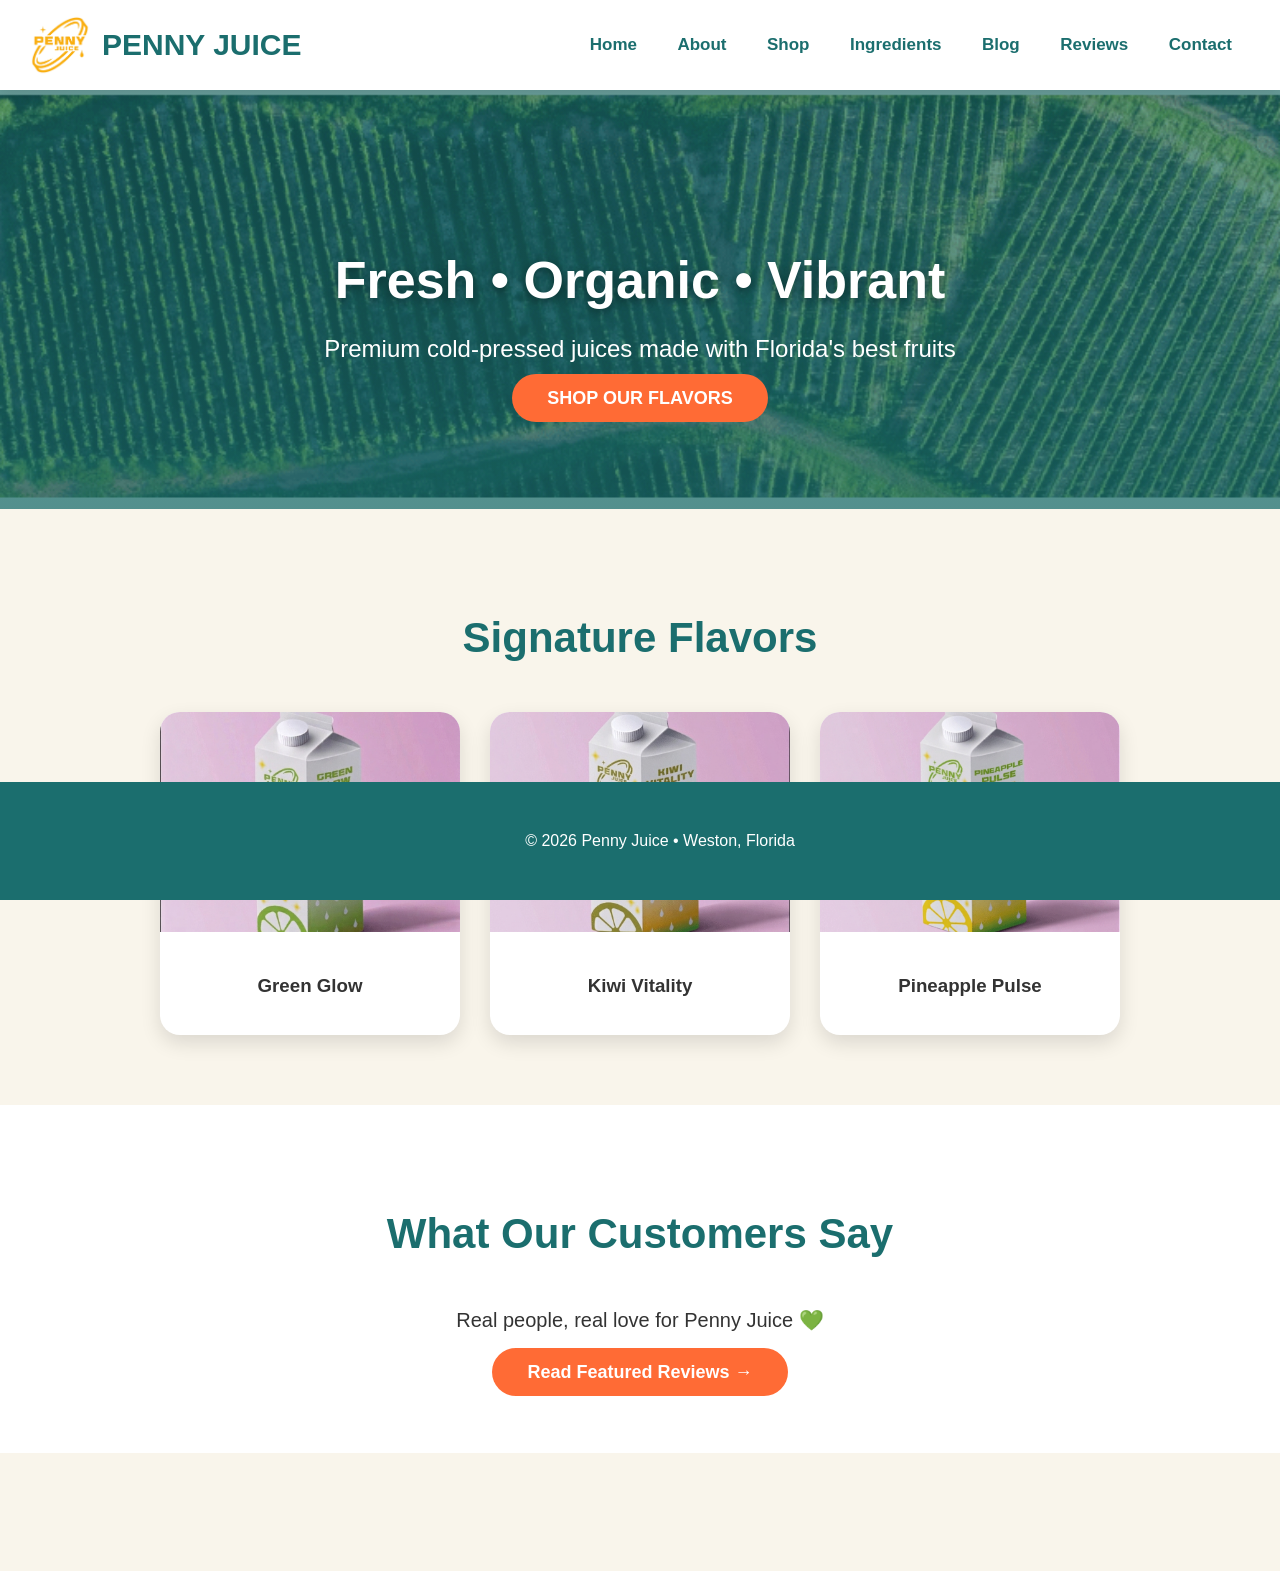
<file: index.html>
<!DOCTYPE html>
<html lang="en">
<head>
    <meta charset="UTF-8">
    <meta name="viewport" content="width=device-width, initial-scale=1.0">
    <title>Penny Juice - Home</title>
    <link rel="stylesheet" href="mystyle.css">
</head>
<body>

<header>
    <div class="header-content">
        <div class="logo">
            <img src="images/logo.png" alt="Logo">
            PENNY JUICE
        </div>
        <nav>
            <a href="index.html">Home</a>
            <a href="about.html">About</a>
            <a href="shop.html">Shop</a>
            <a href="ingredients.html">Ingredients</a>
            <a href="blog.html">Blog</a>
            <a href="reviews.html">Reviews</a>
            <a href="contact.html">Contact</a>
        </nav>
    </div>
</header>

<section class="hero">
    <h1>Fresh • Organic • Vibrant</h1>
    <p style="font-size:24px; max-width:700px; margin:25px auto;">Premium cold-pressed juices made with Florida's best fruits</p>
    <a href="shop.html" class="btn">SHOP OUR FLAVORS</a>
</section>

<section>
    <h2>Signature Flavors</h2>
    <div class="cards">
        <div class="card">
            <img src="images/greenglowoptimized.png" alt="Green Glow">
            <div class="card-content"><h3>Green Glow</h3></div>
        </div>
        <div class="card">
            <img src="images/kiwi-vitalityoptimized.png" alt="Kiwi Vitality">
            <div class="card-content"><h3>Kiwi Vitality</h3></div>
        </div>
        <div class="card">
            <img src="images/pineapplepulseoptimized.png" alt="Pineapple Pulse">
            <div class="card-content"><h3>Pineapple Pulse</h3></div>
        </div>
    </div>
</section>

<!-- New Reviews Teaser -->
<section style="background:white;">
    <h2>What Our Customers Say</h2>
    <p style="text-align:center; font-size:20px; max-width:800px; margin:0 auto 30px auto;">
        Real people, real love for Penny Juice 💚
    </p>
    <div style="text-align:center;">
        <a href="reviews.html" class="btn">Read Featured Reviews →</a>
    </div>
</section>

<footer>
    © 2026 Penny Juice • Weston, Florida
</footer>

</body>
    
</html>
</file>
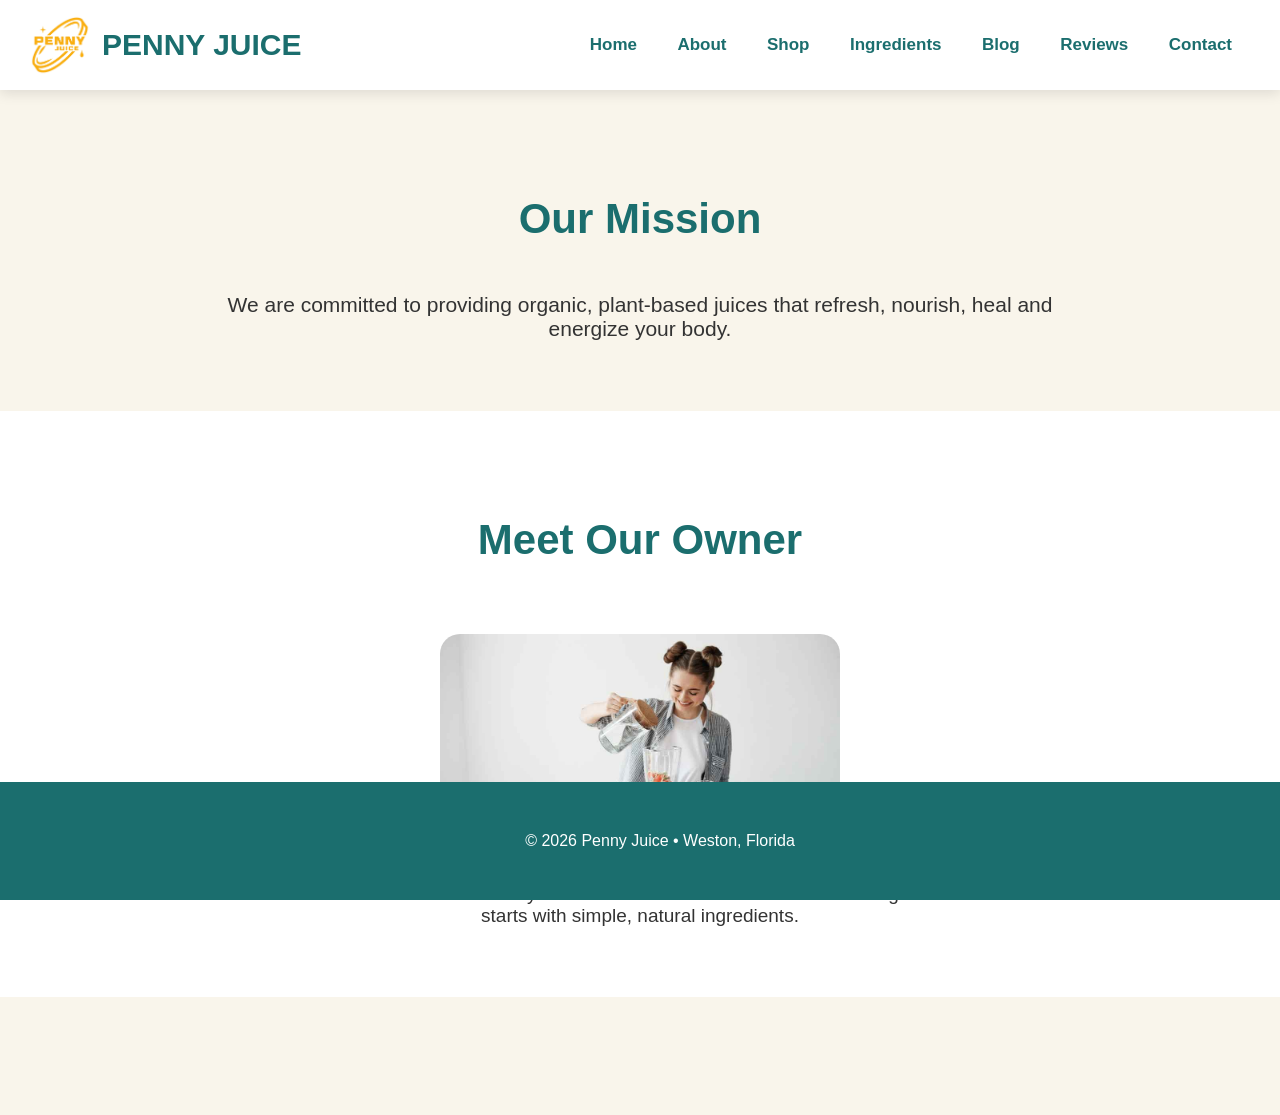
<file: about.html>
<!DOCTYPE html>
<html lang="en">
<head>
    <meta charset="UTF-8">
    <meta name="viewport" content="width=device-width, initial-scale=1.0">
    <title>Penny Juice - About</title>
    <link rel="stylesheet" href="mystyle.css">
</head>
<body>

<header>
    <div class="header-content">
        <div class="logo">
            <img src="images/logo.png" alt="Logo">
            PENNY JUICE
        </div>
        <nav>
            <a href="index.html">Home</a>
            <a href="about.html">About</a>
            <a href="shop.html">Shop</a>
            <a href="ingredients.html">Ingredients</a>
            <a href="blog.html">Blog</a>
            <a href="reviews.html">Reviews</a>
            <a href="contact.html">Contact</a>
        </nav>
    </div>
</header>

<section>
    <h2>Our Mission</h2>
    <p style="text-align:center; font-size:21px; max-width:900px; margin:0 auto;">
        We are committed to providing organic, plant-based juices that refresh, nourish, heal and energize your body.
    </p>
</section>

<section style="background:white;">
    <h2>Meet Our Owner</h2>
    <div style="text-align:center;">
        <img src="images/owner.jpg" alt="Petunia" style="max-width:400px; border-radius:20px; margin:20px 0;">
        <p style="font-size:19px; max-width:700px; margin:0 auto;">
            Petunia is the heart of Penny Juice. A wellness advocate who believes good health starts with simple, natural ingredients.
        </p>
    </div>
</section>

<footer>
    © 2026 Penny Juice • Weston, Florida
</footer>

</body>
</html>
</file>
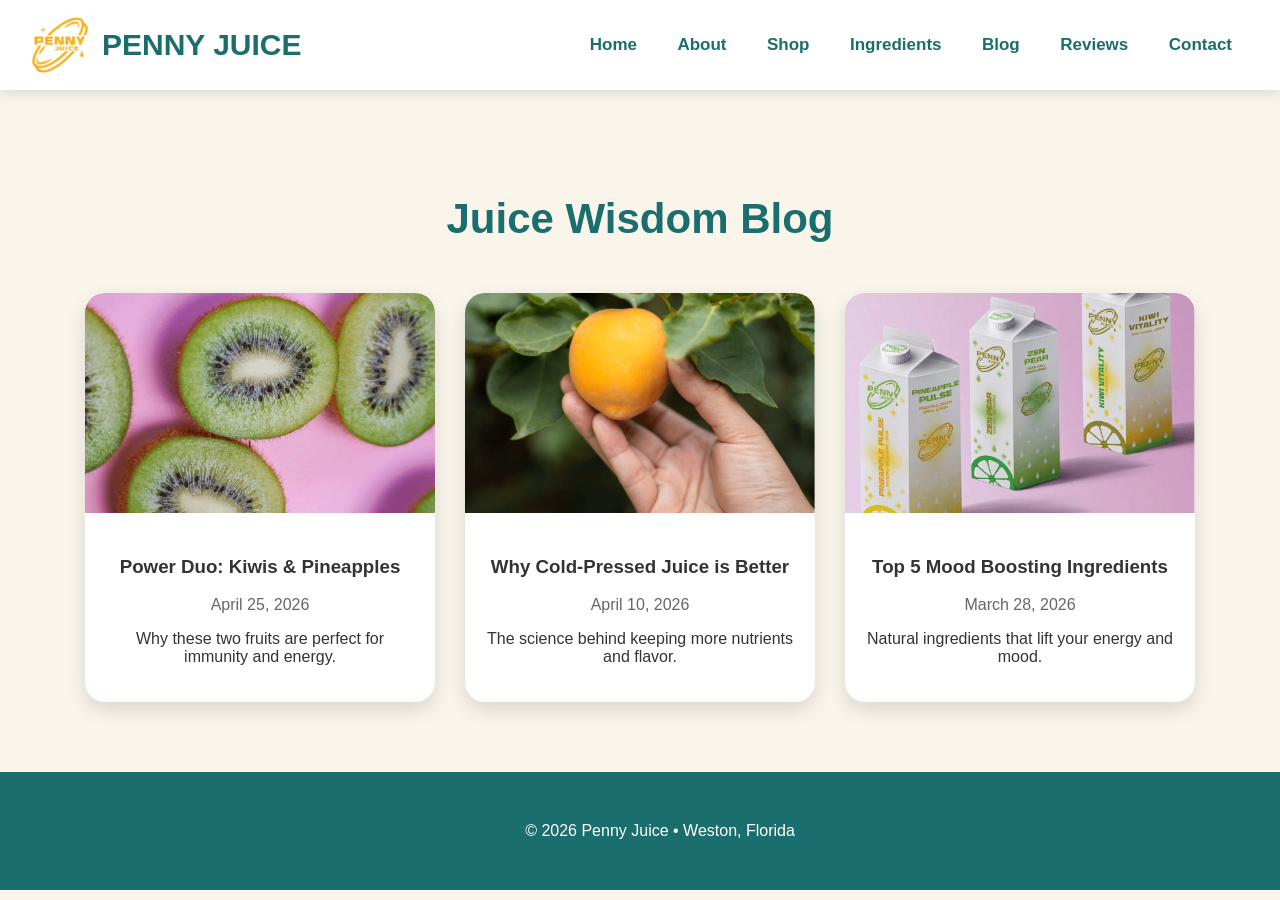
<file: blog.html>
<!DOCTYPE html>
<html lang="en">
<head>
    <meta charset="UTF-8">
    <meta name="viewport" content="width=device-width, initial-scale=1.0">
    <title>Penny Juice - Blog</title>
    <link rel="stylesheet" href="mystyle.css">
</head>
<body>

<header>
    <div class="header-content">
        <div class="logo">
            <img src="images/logo.png" alt="Logo">
            PENNY JUICE
        </div>
        <nav>
            <a href="index.html">Home</a>
            <a href="about.html">About</a>
            <a href="shop.html">Shop</a>
            <a href="ingredients.html">Ingredients</a>
            <a href="blog.html">Blog</a>
            <a href="reviews.html">Reviews</a>
            <a href="contact.html">Contact</a>
        </nav>
    </div>
</header>

<section>
    <h2>Juice Wisdom Blog</h2>
    <div class="cards" style="max-width:100%;">

        <div class="card" style="width:350px;">
            <img src="images/kiwisoptimized.png" alt="Kiwi Blog">
            <div class="card-content">
                <h3>Power Duo: Kiwis & Pineapples</h3>
                <p style="color:#666;">April 25, 2026</p>
                <p>Why these two fruits are perfect for immunity and energy.</p>
            </div>
        </div>

        <div class="card" style="width:350px;">
            <img src="images/holdingfruitoptimized.png" alt="Cold Pressed">
            <div class="card-content">
                <h3>Why Cold-Pressed Juice is Better</h3>
                <p style="color:#666;">April 10, 2026</p>
                <p>The science behind keeping more nutrients and flavor.</p>
            </div>
        </div>

        <div class="card" style="width:350px;">
            <img src="images/3cartonssquareoptimized.png" alt="Mood Boost">
            <div class="card-content">
                <h3>Top 5 Mood Boosting Ingredients</h3>
                <p style="color:#666;">March 28, 2026</p>
                <p>Natural ingredients that lift your energy and mood.</p>
            </div>
        </div>

    </div>
</section>

<footer>
    © 2026 Penny Juice • Weston, Florida
</footer>

</body>
</html>
</file>
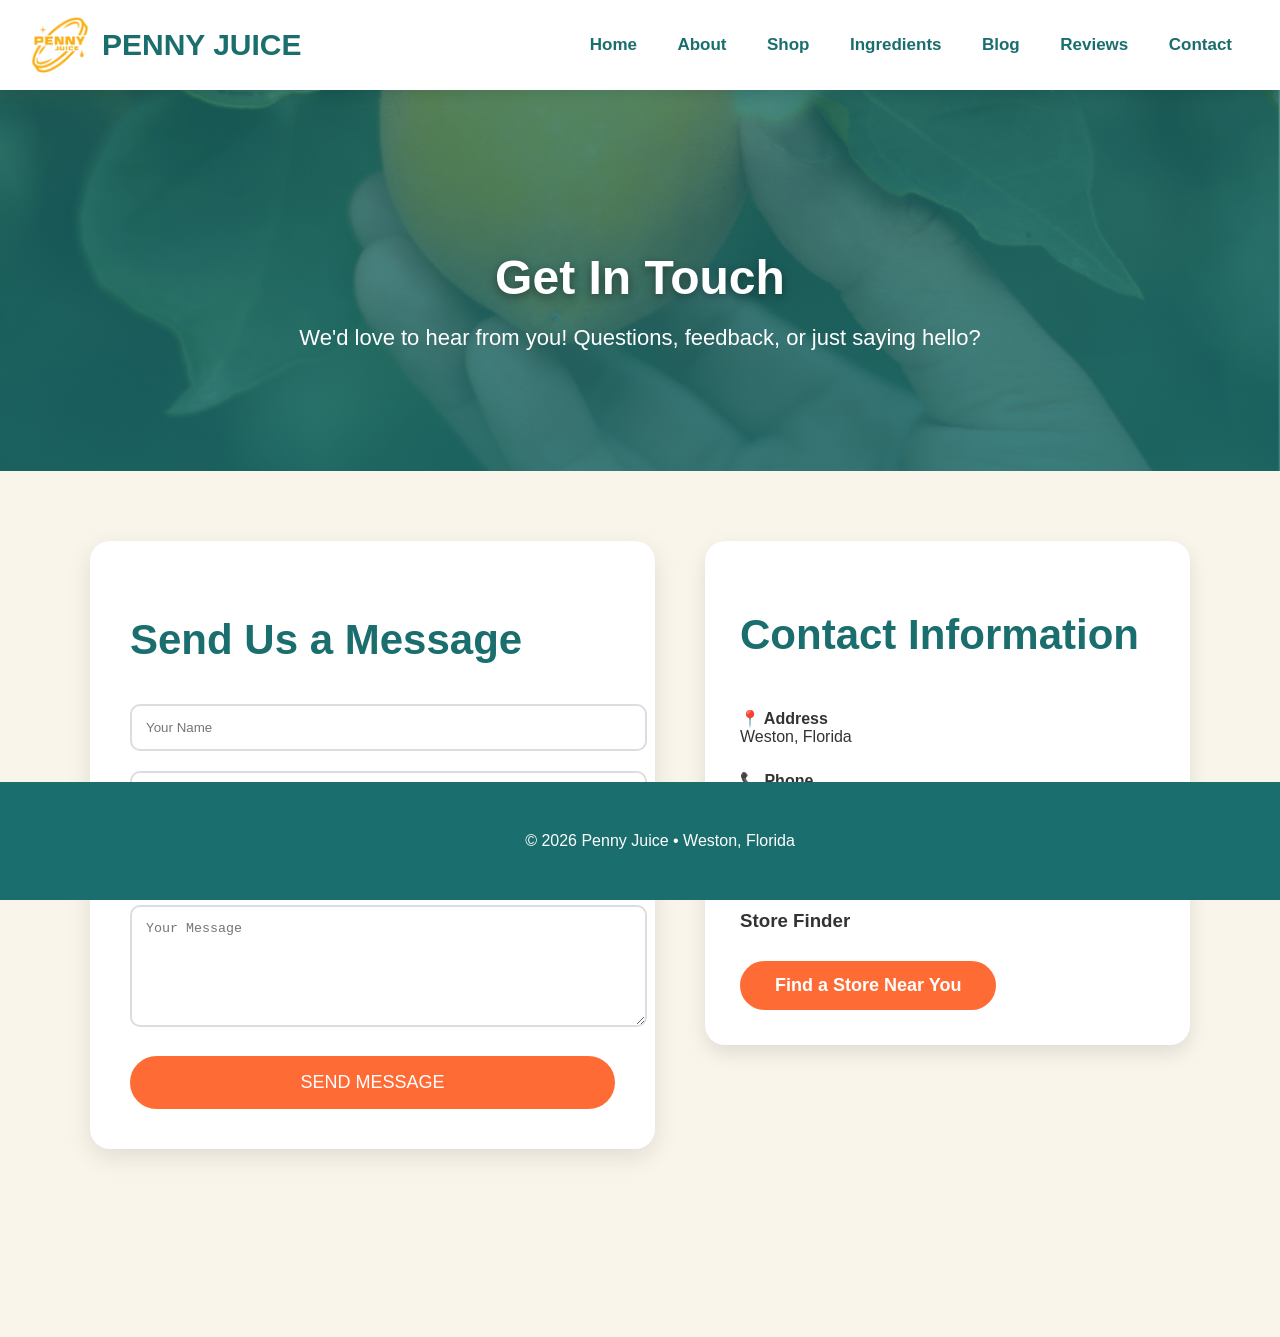
<file: contact.html>
<!DOCTYPE html>
<html lang="en">
<head>
    <meta charset="UTF-8">
    <meta name="viewport" content="width=device-width, initial-scale=1.0">
    <title>Penny Juice - Contact</title>
    <link rel="stylesheet" href="mystyle.css">
</head>
<body>
<!-- This code is my own work. -->
<header>
    <div class="header-content">
        <div class="logo">
            <img src="images/logo.png" alt="Logo">
            PENNY JUICE
        </div>
        <nav>
            <a href="index.html">Home</a>
            <a href="about.html">About</a>
            <a href="shop.html">Shop</a>
            <a href="ingredients.html">Ingredients</a>
            <a href="blog.html">Blog</a>
            <a href="reviews.html">Reviews</a>
            <a href="contact.html">Contact</a>
        </nav>
    </div>
</header>

<main>
    <!-- Hero Section -->
    <section class="hero" style="background: linear-gradient(rgba(27,110,110,0.75), rgba(27,110,110,0.85)), url('images/holdingfruitoptimized.png') center/cover;">
        <h1 style="font-size:48px;">Get In Touch</h1>
        <p style="font-size:22px; max-width:700px; margin:20px auto;">We'd love to hear from you! Questions, feedback, or just saying hello?</p>
    </section>

    <section>
        <div style="display: flex; flex-wrap: wrap; gap: 50px; justify-content: center; max-width: 1100px; margin: 0 auto;">

            <!-- Contact Form -->
            <div style="flex: 1; min-width: 380px; background: white; padding: 40px; border-radius: 20px; box-shadow: 0 8px 25px rgba(0,0,0,0.1);">
                <h2 style="text-align:left; margin-bottom:30px;">Send Us a Message</h2>
                <form>
                    <input type="text" placeholder="Your Name" required style="width:100%; padding:14px; margin:10px 0; border:2px solid #ddd; border-radius:10px;">
                    <input type="email" placeholder="Your Email" required style="width:100%; padding:14px; margin:10px 0; border:2px solid #ddd; border-radius:10px;">
                    <input type="text" placeholder="Subject" required style="width:100%; padding:14px; margin:10px 0; border:2px solid #ddd; border-radius:10px;">
                    <textarea placeholder="Your Message" rows="6" required style="width:100%; padding:14px; margin:10px 0; border:2px solid #ddd; border-radius:10px; resize:vertical;"></textarea>
                    <button type="submit" class="simple-btn" style="width:100%; padding:16px; font-size:18px; margin-top:15px;">
                        SEND MESSAGE
                    </button>
                </form>
            </div>

            <!-- Contact Info -->
            <div style="flex: 1; min-width: 320px;">
                <div class="box">
                    <h2 style="text-align:left;">Contact Information</h2>
                    
                    <div style="margin:25px 0;">
                        <p><strong>📍 Address</strong><br>
                        Weston, Florida</p>
                    </div>
                    
                    <div style="margin:25px 0;">
                        <p><strong>📞 Phone</strong><br>
                        (555) 123-4567</p>
                    </div>
                    
                    <div style="margin:25px 0;">
                        <p><strong>✉️ Email</strong><br>
                        hello@pennyjuice.com</p>
                    </div>

                    <div style="margin-top:40px;">
                        <h3>Store Finder</h3>
                        <a href="#" class="btn" style="display:inline-block; margin-top:10px;">Find a Store Near You</a>
                    </div>
                </div>
            </div>
        </div>
    </section>
</main>

<footer>
    © 2026 Penny Juice • Weston, Florida
</footer>

</body>
</html>
</file>
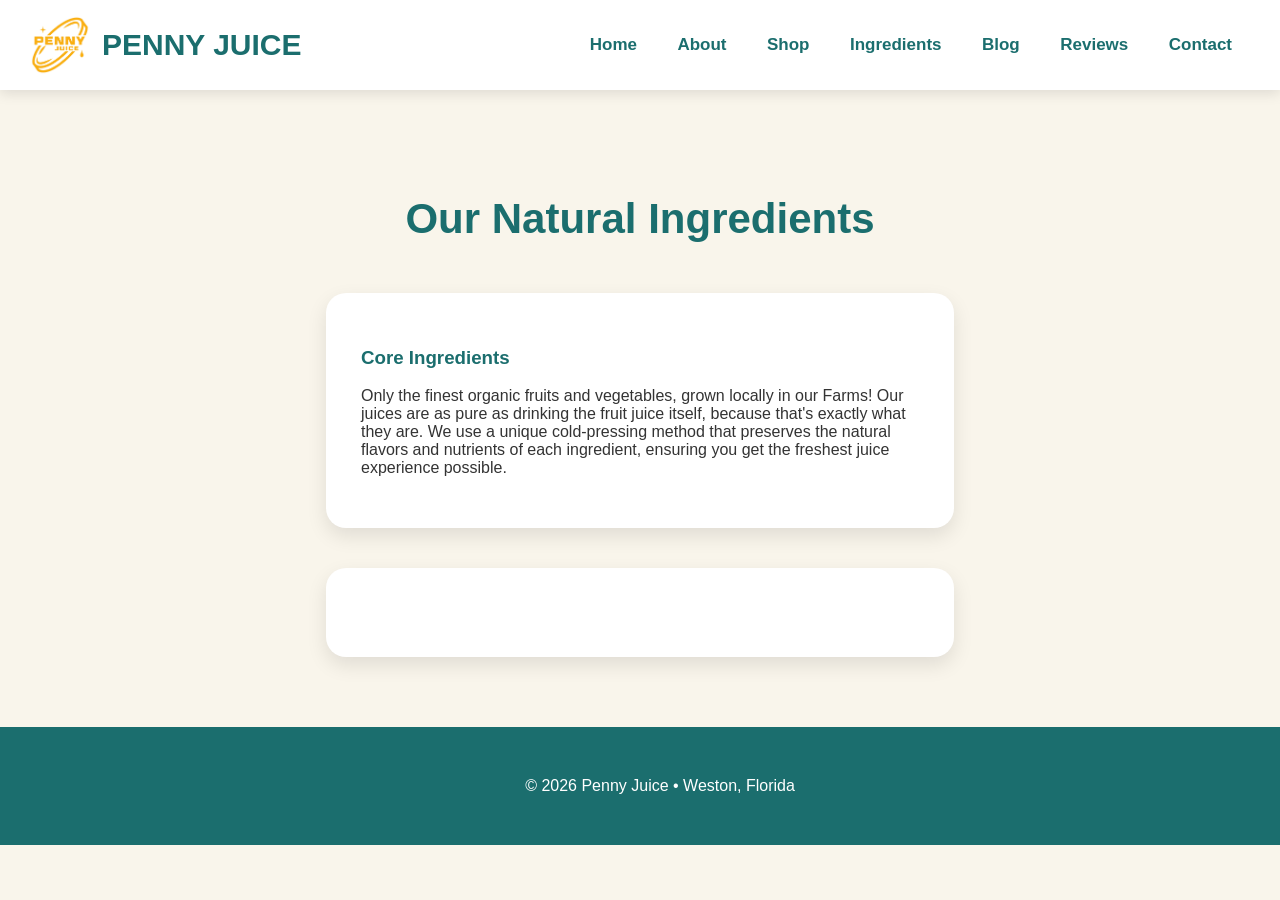
<file: ingredients.html>
<!DOCTYPE html>
<html lang="en">
<head>
    <meta charset="UTF-8">
    <meta name="viewport" content="width=device-width, initial-scale=1.0">
    <title>Penny Juice - Ingredients</title>
    <link rel="stylesheet" href="mystyle.css">
</head>
<body>

<header>
    <div class="header-content">
        <div class="logo">
            <img src="images/logo.png" alt="Logo">
            PENNY JUICE
        </div>
        <nav>
            <a href="index.html">Home</a>
            <a href="about.html">About</a>
            <a href="shop.html">Shop</a>
            <a href="ingredients.html">Ingredients</a>
            <a href="blog.html">Blog</a>
            <a href="reviews.html">Reviews</a>
            <a href="contact.html">Contact</a>
        </nav>
    </div>
</header>

<section>
    <h2>Our Natural Ingredients</h2>
    <div style="display:flex; flex-wrap:wrap; justify-content:center; gap:40px;">

        <div class="box" style="width:45%; min-width:320px;">
            <h3 style="color:#1B6E6E;">Core Ingredients</h3>
            <p>
                Only the finest organic fruits and vegetables, grown locally in our Farms!
                Our juices are as pure as drinking the fruit juice itself, because that's exactly what they are. We use a unique cold-pressing method that preserves the natural flavors and nutrients of each ingredient, ensuring you get the freshest juice experience possible.
            </p>
        </div>

        <div class="box" style="width:45%; min-width:320px;">
            <h3 style="color:#FF6B35;"> </h3>
            
        </div>
    </div>
</section>

<footer>
    © 2026 Penny Juice • Weston, Florida
</footer>

</body>
</html>
</file>
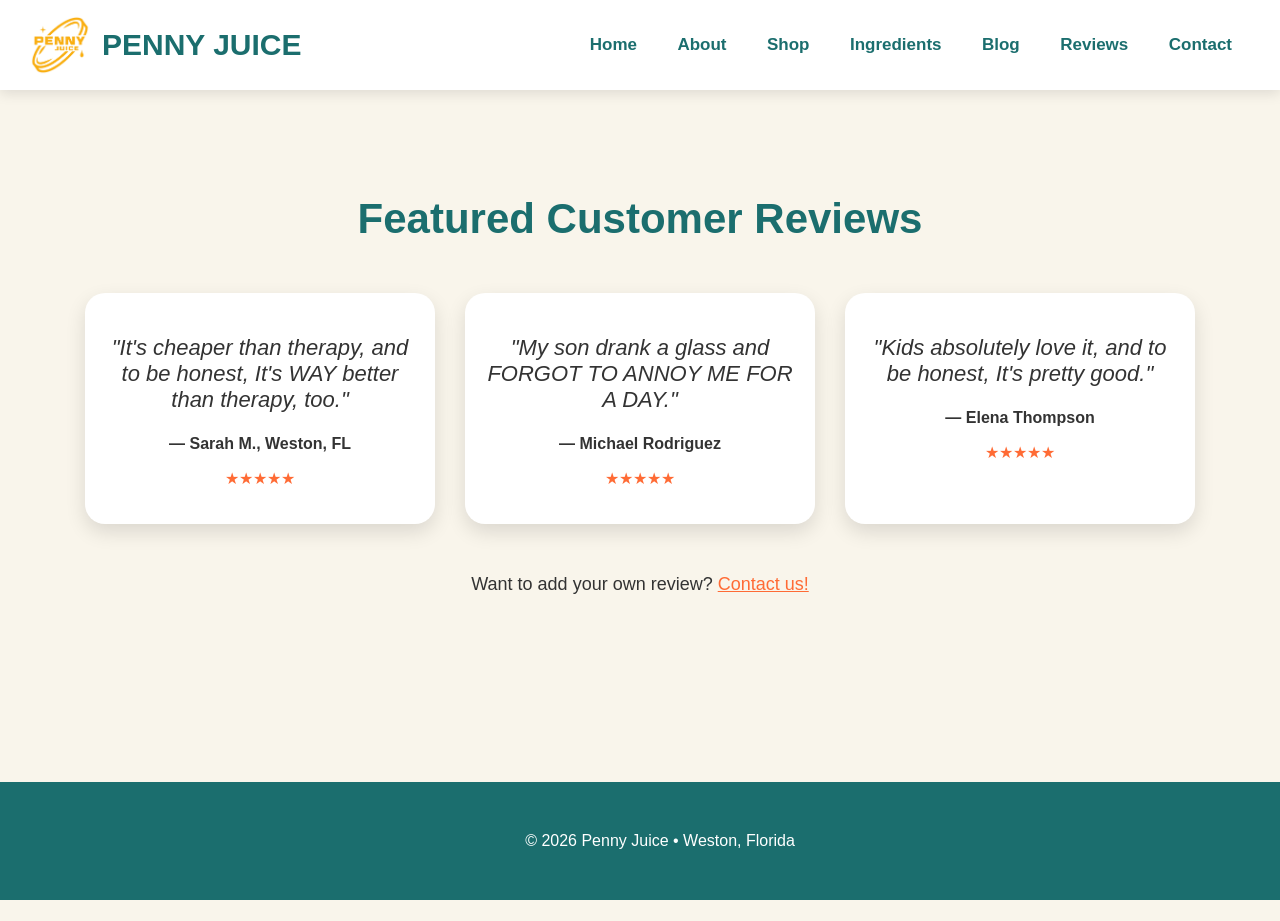
<file: reviews.html>
<!DOCTYPE html>
<html lang="en">
<head>
    <meta charset="UTF-8">
    <meta name="viewport" content="width=device-width, initial-scale=1.0">
    <title>Penny Juice - Reviews</title>
    <link rel="stylesheet" href="mystyle.css">
    <style>
        body{
            overflow-y: hidden;
        }
        footer {
            background-color: #1B6E6E;
            color: white;
            text-align: center;
            padding: 50px 20px;
            width: 100%;
            margin-top: 120px;
            }
    </style>
</head>
<body>

<header>
    <div class="header-content">
        <div class="logo">
            <img src="images/logo.png" alt="Logo">
            PENNY JUICE
        </div>
        <nav>
            <a href="index.html">Home</a>
            <a href="about.html">About</a>
            <a href="shop.html">Shop</a>
            <a href="ingredients.html">Ingredients</a>
            <a href="blog.html">Blog</a>
            <a href="reviews.html">Reviews</a>
            <a href="contact.html">Contact</a>
        </nav>
    </div>
</header>

<main style="flex: 1;">
    <section>
        <h2>Featured Customer Reviews</h2>
        <div class="cards" style="max-width: 100%;">

            <div class="card" style="width:350px;">
                <div class="card-content">
                    <p style="font-size:22px; font-style:italic;">"It's cheaper than therapy, and to be honest, It's WAY better than therapy, too."</p>
                    <p><strong>— Sarah M., Weston, FL</strong></p>
                    <p style="color:#FF6B35;">★★★★★</p>
                </div>
            </div>

            <div class="card" style="width:350px;">
                <div class="card-content">
                    <p style="font-size:22px; font-style:italic;">"My son drank a glass and FORGOT TO ANNOY ME FOR A DAY."</p>
                    <p><strong>— Michael Rodriguez</strong></p>
                    <p style="color:#FF6B35;">★★★★★</p>
                </div>
            </div>

            <div class="card" style="width:350px;">
                <div class="card-content">
                    <p style="font-size:22px; font-style:italic;">"Kids absolutely love it, and to be honest, It's pretty good."</p>
                    <p><strong>— Elena Thompson</strong></p>
                    <p style="color:#FF6B35;">★★★★★</p>
                </div>
            </div>

        </div>
        
        <p style="text-align:center; margin-top:50px; font-size:18px;">
            Want to add your own review? <a href="contact.html" style="color:#FF6B35;">Contact us!</a>
        </p>
    </section>
</main>

<footer>
    © 2026 Penny Juice • Weston, Florida
</footer>

</body>
</html>
</file>
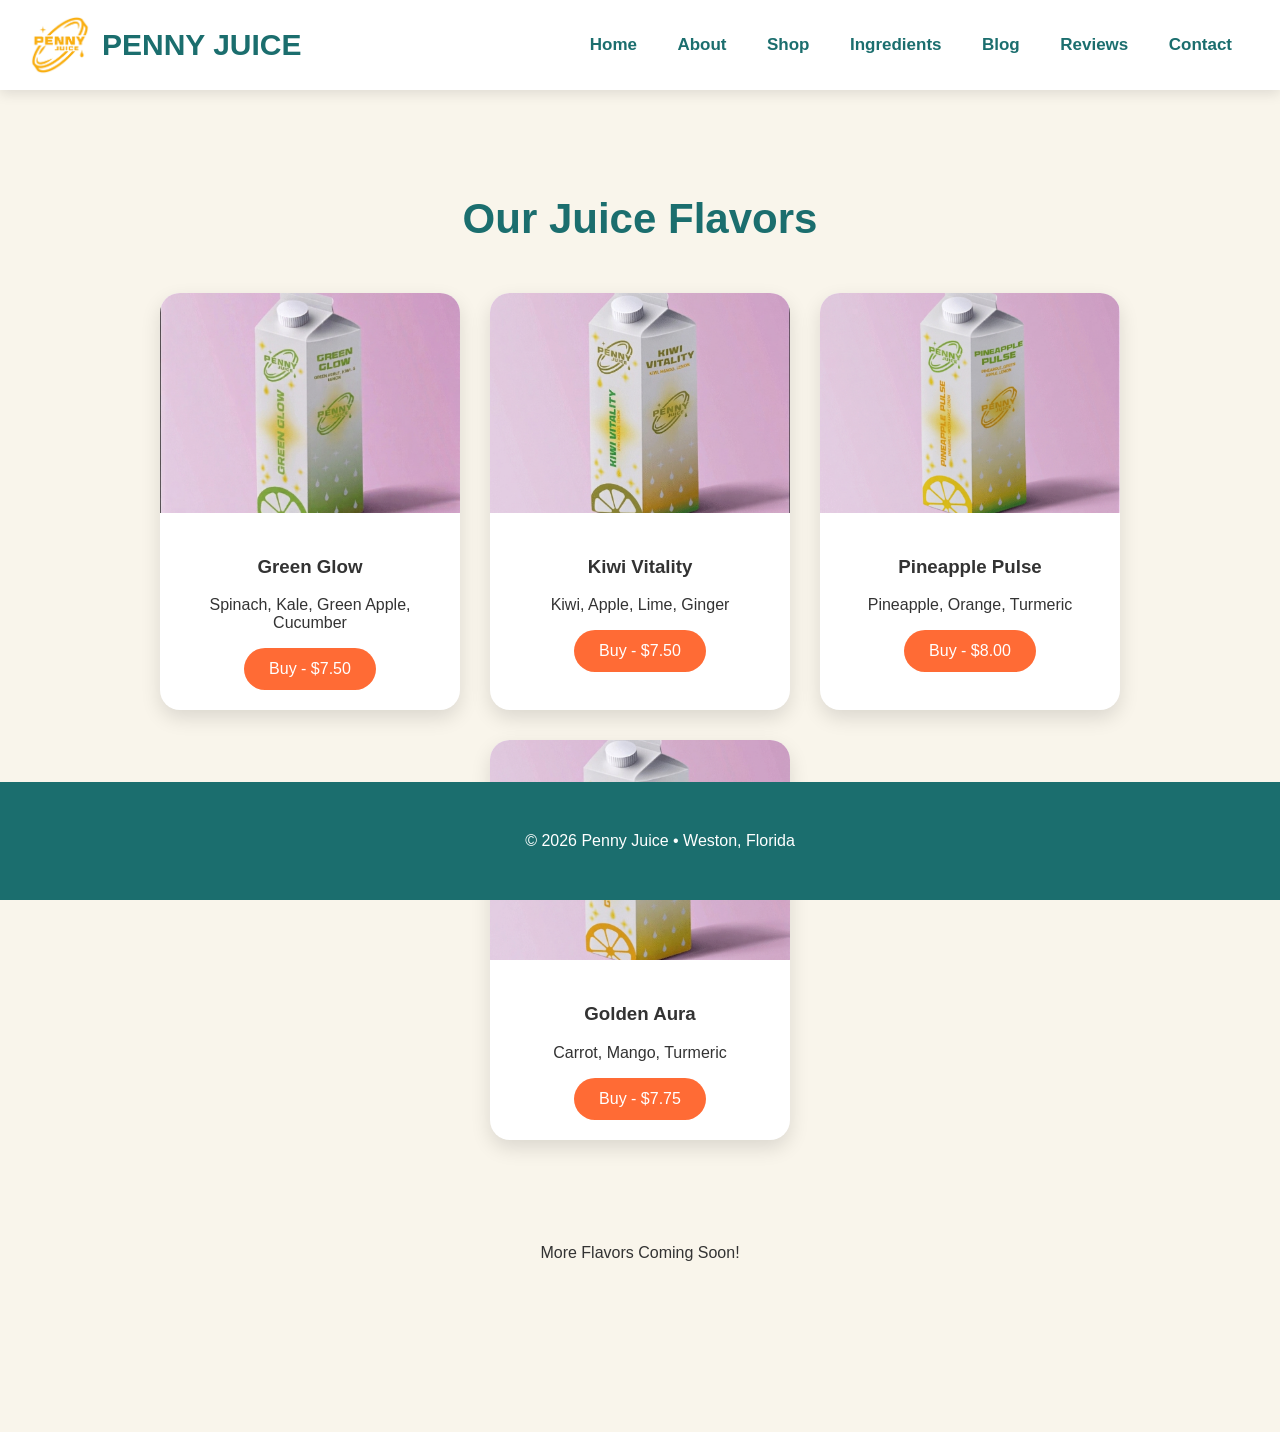
<file: shop.html>
<!DOCTYPE html>
<html lang="en">
<head>
    <meta charset="UTF-8">
    <meta name="viewport" content="width=device-width, initial-scale=1.0">
    <title>Penny Juice - Shop</title>
    <link rel="stylesheet" href="mystyle.css">
</head>
<body>

<header>
    <div class="header-content">
        <div class="logo">
            <img src="images/logo.png" alt="Logo">
            PENNY JUICE
        </div>
        <nav>
            <a href="index.html">Home</a>
            <a href="about.html">About</a>
            <a href="shop.html">Shop</a>
            <a href="ingredients.html">Ingredients</a>
            <a href="blog.html">Blog</a>
            <a href="reviews.html">Reviews</a>
            <a href="contact.html">Contact</a>
        </nav>
    </div>
</header>

<section>
    <h2>Our Juice Flavors</h2>
    <div class="cards">
        <div class="card">
            <img src="images/greenglowoptimized.png" alt="Green Glow">
            <div class="card-content">
                <h3>Green Glow</h3>
                <p>Spinach, Kale, Green Apple, Cucumber</p>
                <button class="simple-btn">Buy - $7.50</button>
            </div>
        </div>
        <div class="card">
            <img src="images/kiwi-vitalityoptimized.png" alt="Kiwi Vitality">
            <div class="card-content">
                <h3>Kiwi Vitality</h3>
                <p>Kiwi, Apple, Lime, Ginger</p>
                <button class="simple-btn">Buy - $7.50</button>
            </div>
        </div>
        <div class="card">
            <img src="images/pineapplepulseoptimized.png" alt="Pineapple Pulse">
            <div class="card-content">
                <h3>Pineapple Pulse</h3>
                <p>Pineapple, Orange, Turmeric</p>
                <button class="simple-btn">Buy - $8.00</button>
            </div>
        </div>
        <div class="card">
            <img src="images/golden-aura-optimized.png" alt="Golden Aura">
            <div class="card-content">
                <h3>Golden Aura</h3>
                <p>Carrot, Mango, Turmeric</p>
                <button class="simple-btn">Buy - $7.75</button>
            </div>
        </div>
    </div>
</section>
<br>
<center>
    <p> More Flavors Coming Soon! </p>
</center>
<br><br>
<footer>
    © 2026 Penny Juice • Weston, Florida
</footer>

</body>
</html>
</file>
<file: mystyle.css>
body {
    margin: 0;
    font-family: Arial, sans-serif;
    background-color: #f9f5eb;
    color: #333;
    overflow-x: hidden;
}

header {
    background-color: white;
    padding: 15px 30px;
    box-shadow: 0 4px 12px rgba(0,0,0,0.1);
    position: sticky;
    top: 0;
    z-index: 100;
}

.header-content {
    max-width: 1300px;
    margin: 0 auto;
    display: flex;
    justify-content: space-between;
    align-items: center;
}

.logo {
    display: flex;
    align-items: center;
    gap: 12px;
    font-size: 30px;
    font-weight: bold;
    color: #1B6E6E;
}

.logo img {
    height: 60px;
}

nav a {
    margin: 0 18px;
    text-decoration: none;
    color: #1B6E6E;
    font-weight: bold;
    font-size: 17px;
}

nav a:hover {
    color: #FF6B35;
}

.hero {
    background: linear-gradient(rgba(27,110,110,0.65), rgba(27,110,110,0.75)), 
                url('images/mainslideroptimized.png') center/cover no-repeat;
    color: white;
    text-align: center;
    padding: 160px 20px 100px;
}

.hero h1 {
    font-size: 52px;
    margin: 0 0 20px 0;
    text-shadow: 0 3px 10px rgba(0,0,0,0.4);
}

.btn {
    background-color: #FF6B35;
    color: white;
    padding: 14px 35px;
    border-radius: 50px;
    text-decoration: none;
    font-weight: bold;
    font-size: 18px;
    transition: 0.3s;
}

.btn:hover {
    background-color: #1B6E6E;
    transform: scale(1.05);
}

section {
    padding: 70px 20px;
    max-width: 1300px;
    margin: 0 auto;
}

h2 {
    color: #1B6E6E;
    text-align: center;
    font-size: 42px;
    margin-bottom: 50px;
}

.cards {
    display: flex;
    flex-wrap: wrap;
    justify-content: center;
    gap: 30px;
}

.card {
    background: white;
    width: 300px;
    border-radius: 20px;
    overflow: hidden;
    box-shadow: 0 8px 20px rgba(0,0,0,0.12);
    transition: 0.4s;
}

.card:hover {
    transform: translateY(-15px);
    box-shadow: 0 15px 30px rgba(0,0,0,0.2);
    cursor: pointer;
}

.card img {
    width: 100%;
    height: 220px;
    object-fit: cover;
}

.card-content {
    padding: 20px;
    text-align: center;
}

.box {
    background: white;
    padding: 35px;
    border-radius: 20px;
    box-shadow: 0 8px 20px rgba(0,0,0,0.1);
}

footer {
    position: sticky;
    bottom: 0px;
    max-width: 100%;
    width: 100%;
    background-color: #1B6E6E;
    color: white;
    text-align: center;
    padding: 50px 20px;
}

.simple-btn {
    background: #FF6B35;
    color: white;
    padding: 12px 25px;
    border: none;
    border-radius: 50px;
    cursor: pointer;
    font-size: 16px;
    transition: 0.3s;
}

.simple-btn:hover {
    background: #1B6E6E;
}
</file>
